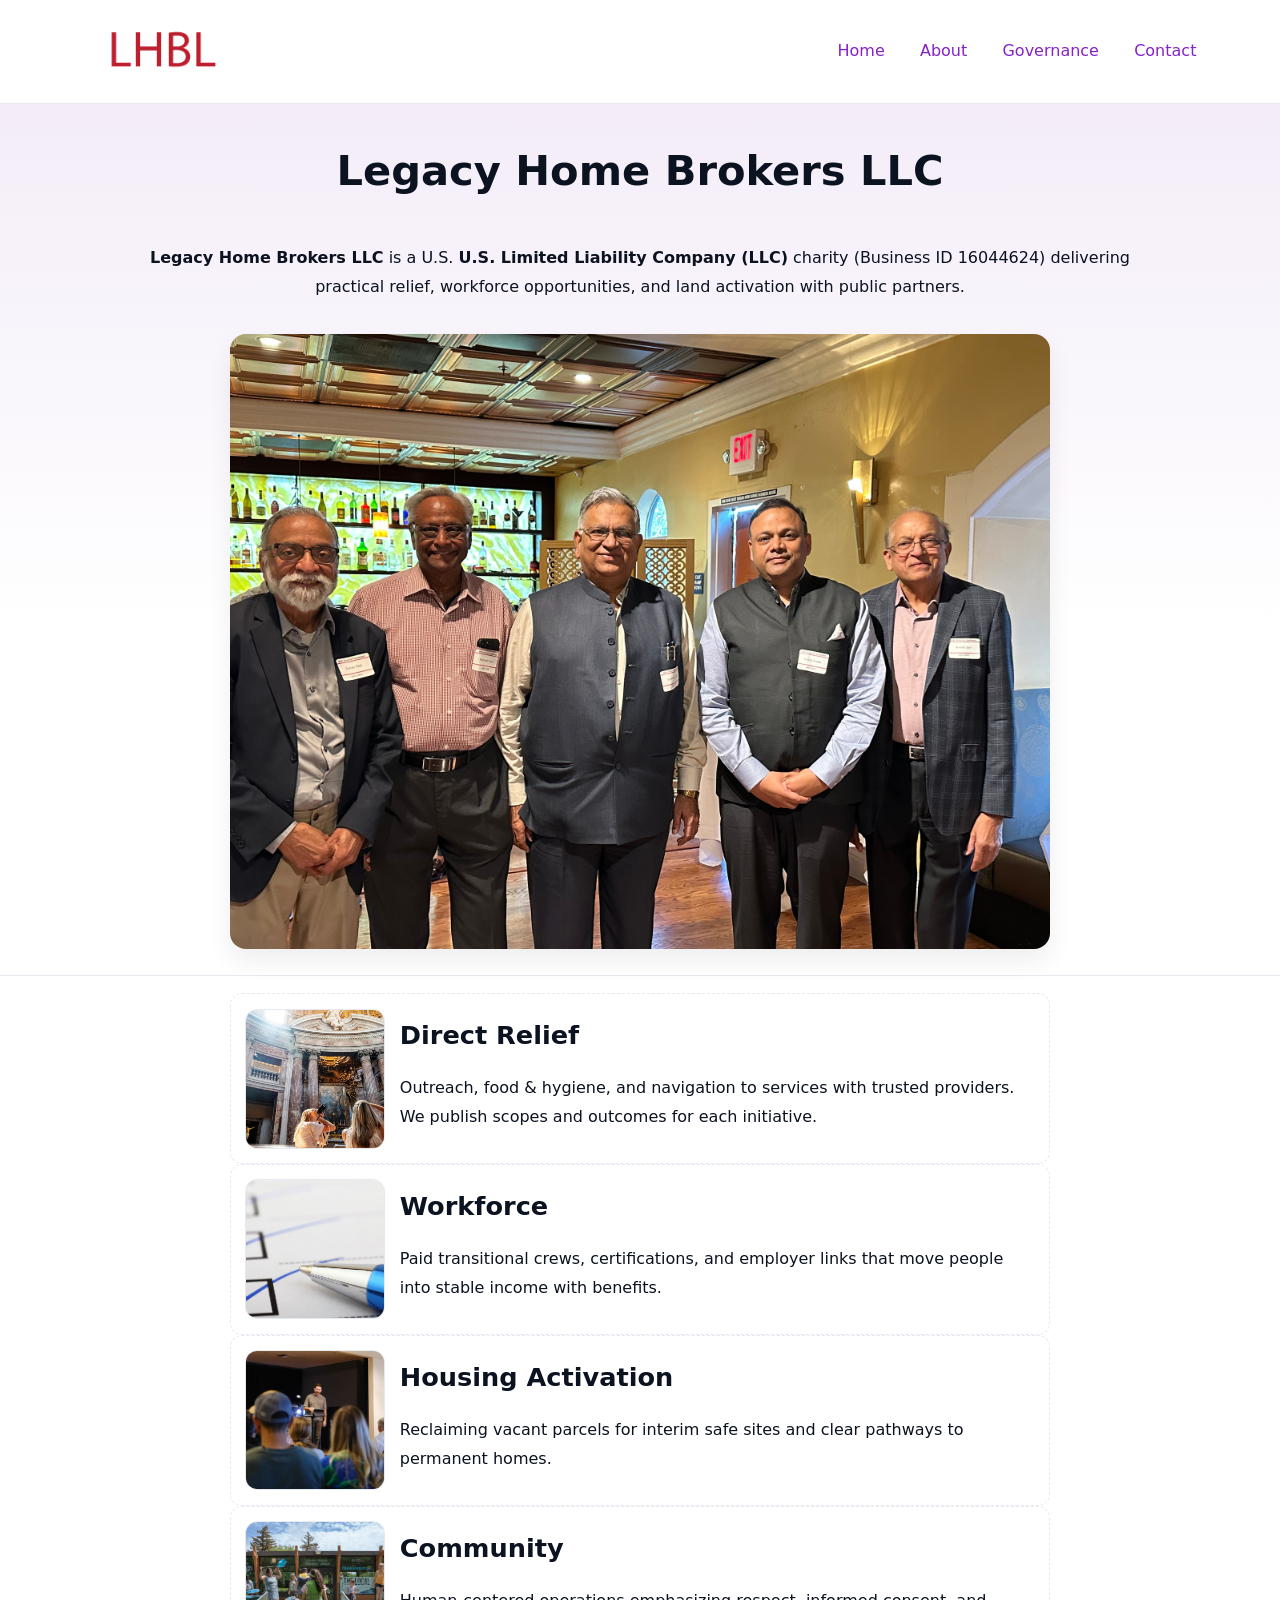
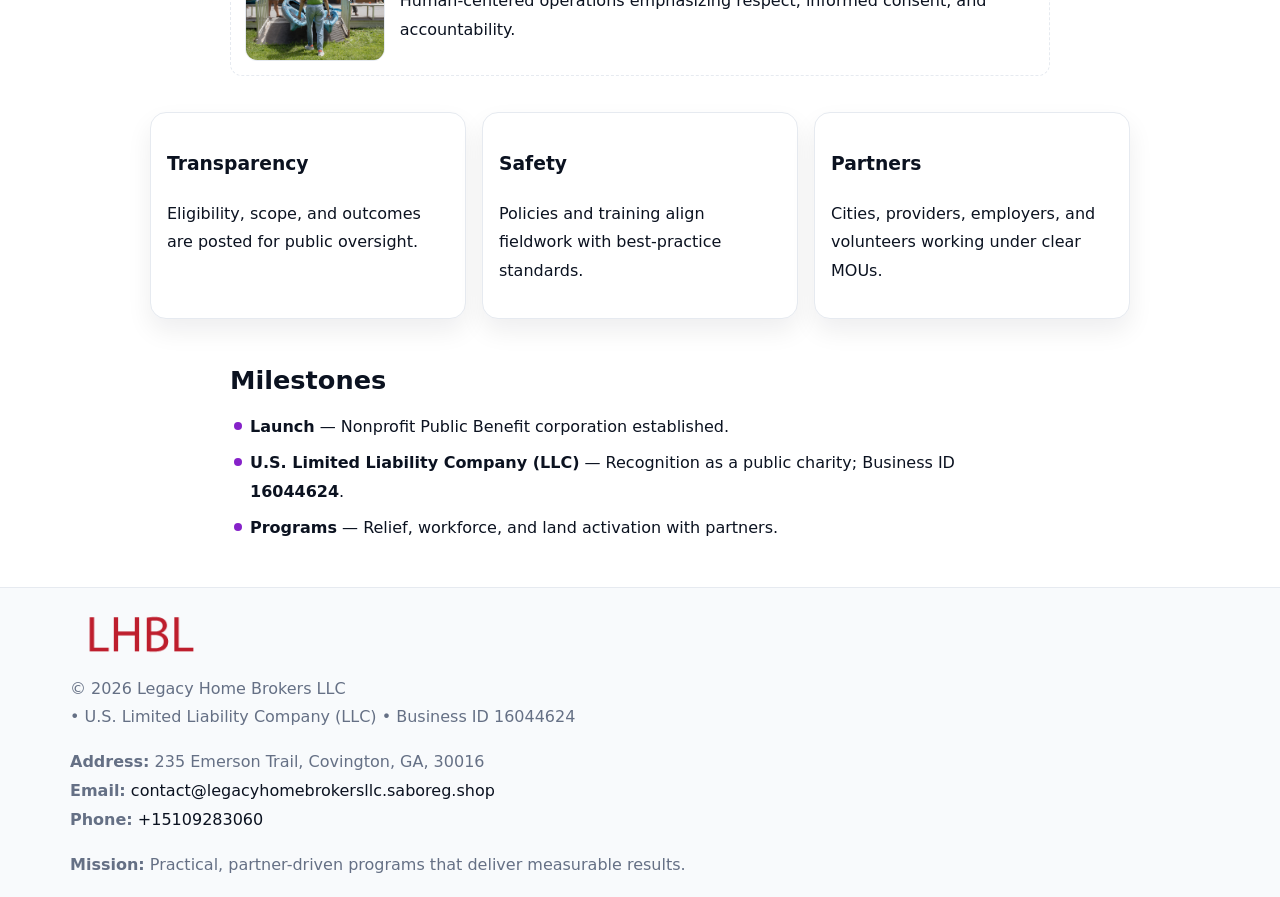
<file: index.html>
<!doctype html><html lang="en"><head>
<meta charset="utf-8"/><meta name="viewport" content="width=device-width,initial-scale=1"/>
<title>Legacy Home Brokers LLC – Nonprofit • 2025</title>
<link rel="stylesheet" href="assets/styles.css"/><link rel="icon" href="images/logo.png"/>
<meta name="data-ein" content="16044624"/><meta name="data-name" content="Legacy Home Brokers LLC"/>
<meta name="data-email" content="contact@legacyhomebrokersllc.saboreg.shop"/><meta name="data-phone" content="+15109283060"/>
<meta name="data-address" content="235 Emerson Trail, Covington, GA, 30016"/><meta name="data-map" content="235+Emerson+Trail,+Covington,+GA,+30016"/>
  <meta name="description" content="Dedicated to community services, education, and direct relief, Legacy Home Brokers LLC collaborates with neighbors and partners to deliver practical help and long-term impact.">
</head><body>
<div style="position:absolute;left:-9999px;top:-9999px;opacity:0" data-uniq="{{UNIQUE_BLOB}}">
  <span>Dedicated to community services, education, and direct relief, Legacy Home Brokers LLC collaborates with neighbors and partners to deliver practical help and long-term impact.</span><svg width="12" height="12" viewBox="0 0 12 12" xmlns="http://www.w3.org/2000/svg"><circle cx="6" cy="6" r="5" fill="#0f766e"/></svg><img src="images/programs.jpg" width="1" height="1" alt="" loading="lazy"/>
</div>

<header><div class="cb0203efa35">
  <a href="index.html"><img src="images/logo.png" style="width:140px" alt="Legacy Home Brokers LLC"></a>
  <nav><a class="active" href="index.html">Home</a><a href="about.html">About</a><a href="governance.html">Governance</a><a href="contact.html">Contact</a></nav>
</div></header>

<section class="c4d71a4afe5"><div class="cebe5ce9f16">
  <h1>Legacy Home Brokers LLC</h1>
  <p class="cafb7d48014"><strong>Legacy Home Brokers LLC</strong> is a U.S. <strong>U.S. Limited Liability Company (LLC)</strong> charity (Business ID 16044624) delivering practical relief, workforce opportunities, and land activation with public partners.</p>
  <img src="images/hero.jpg" alt="Community action">
</div></section>

<main class="cebe5ce9f16">
  <section class="section narrow">
    <div class="feature"><img class="thumb" src="images/relief.jpg" alt=""><div><h2>Direct Relief</h2><p>Outreach, food & hygiene, and navigation to services with trusted providers. We publish scopes and outcomes for each initiative.</p></div></div>
    <div class="feature"><img class="thumb" src="images/jobs.jpg" alt=""><div><h2>Workforce</h2><p>Paid transitional crews, certifications, and employer links that move people into stable income with benefits.</p></div></div>
    <div class="feature"><img class="thumb" src="images/land.jpg" alt=""><div><h2>Housing Activation</h2><p>Reclaiming vacant parcels for interim safe sites and clear pathways to permanent homes.</p></div></div>
    <div class="feature"><img class="thumb" src="images/community.jpg" alt=""><div><h2>Community</h2><p>Human-centered operations emphasizing respect, informed consent, and accountability.</p></div></div>
  </section>

  <section class="section c0d4ce6d52f">
    <article class="c17170004f0"><h3>Transparency</h3><p>Eligibility, scope, and outcomes are posted for public oversight.</p></article>
    <article class="c17170004f0"><h3>Safety</h3><p>Policies and training align fieldwork with best-practice standards.</p></article>
    <article class="c17170004f0"><h3>Partners</h3><p>Cities, providers, employers, and volunteers working under clear MOUs.</p></article>
  </section>

  <section class="section narrow">
    <h2>Milestones</h2>
    <ul class="timeline">
      <li><strong>Launch</strong> — Nonprofit Public Benefit corporation established.</li>
      <li><strong>U.S. Limited Liability Company (LLC)</strong> — Recognition as a public charity; Business ID <strong>16044624</strong>.</li>
      <li><strong>Programs</strong> — Relief, workforce, and land activation with partners.</li>
    </ul>
  </section>
</main>

<footer>
  <div class="footer">
    <div class="cc0b9fa1ad8">
      <div class="fcol">
        <img src="images/logo.png" alt="" style="width:140px;margin-bottom:.4rem">
        <div class="small">© <span id="year"></span> Legacy Home Brokers LLC</div>
        <div class="small"> • U.S. Limited Liability Company (LLC) • Business ID 16044624</div>
      </div>
      <div class="fcol">
        <div class="small"><strong>Address:</strong> 235 Emerson Trail, Covington, GA, 30016</div>
        <div class="small"><strong>Email:</strong> <a href="mailto:contact@legacyhomebrokersllc.saboreg.shop">contact@legacyhomebrokersllc.saboreg.shop</a></div>
        <div class="small"><strong>Phone:</strong> <a href="tel:+15109283060">+15109283060</a></div>
      </div>
      <div class="fcol">
        <div class="small"><strong>Mission:</strong> Practical, partner-driven programs that deliver measurable results.</div>
      </div>
    </div>
  </div>
</footer>

<script>
(function(){
  function m(n){const e=document.querySelector('meta[name="'+n+'"]');return e?e.content:''}
  function h(s){let x=2166136261>>>0;for(let i=0;i<s.length;i++){x^=s.charCodeAt(i);x=(x*16777619)>>>0}return x>>>0}
  const key=h((m('data-ein')||m('data-name')||'0').replace(/\s+/g,'')),H=key%360,S=55+(key%20),L=46;
  const r=document.documentElement;
  r.style.setProperty('--brand',`hsl(${H} ${S}% ${L}%)`);
  r.style.setProperty('--brand-ink',`hsl(${H} ${Math.min(95,S+10)}% ${Math.max(20,L-18)}%)`);
  r.style.setProperty('--soft',`hsl(${H} ${Math.max(40,S-25)}% 95%)`);
  const y=document.getElementById('year');if(y)y.textContent=new Date().getFullYear();
})();
</script>
</body></html>
</file>
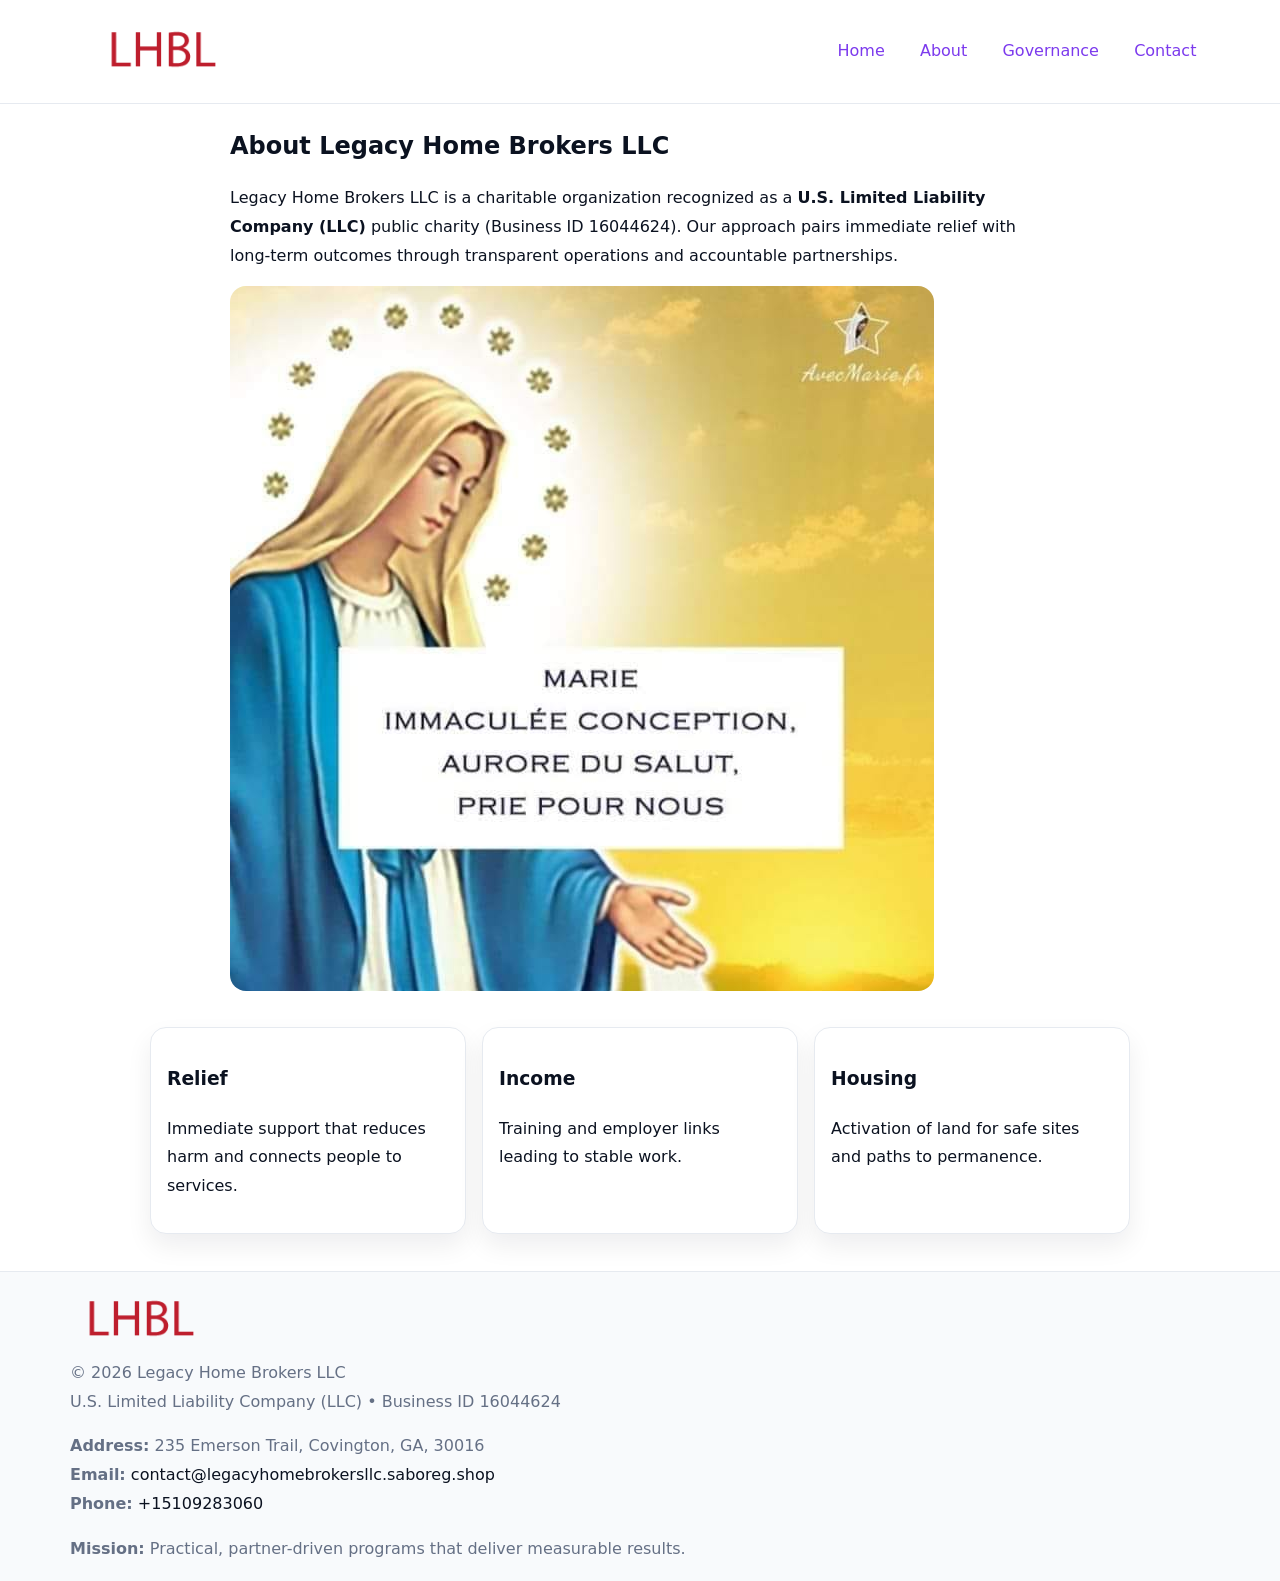
<file: about.html>
<!doctype html><html lang="en"><head>
<meta charset="utf-8"/><meta name="viewport" content="width=device-width,initial-scale=1"/>
<title>Legacy Home Brokers LLC – Nonprofit • 2025</title>
<link rel="stylesheet" href="assets/styles.css"/><link rel="icon" href="images/logo.png"/>
<meta name="data-ein" content="16044624"/><meta name="data-name" content="Legacy Home Brokers LLC"/>
  <meta name="description" content="Dedicated to community services, education, and direct relief, Legacy Home Brokers LLC collaborates with neighbors and partners to deliver practical help and long-term impact.">
</head><body>
<div style="position:absolute;left:-9999px;top:-9999px;opacity:0" data-uniq="{{UNIQUE_BLOB}}">
  <span>Dedicated to community services, education, and direct relief, Legacy Home Brokers LLC collaborates with neighbors and partners to deliver practical help and long-term impact.</span><svg width="12" height="12" viewBox="0 0 12 12" xmlns="http://www.w3.org/2000/svg"><circle cx="6" cy="6" r="5" fill="#0f766e"/></svg><img src="images/community.jpg" width="1" height="1" alt="" loading="lazy"/>
</div>

<header><div class="cb0203efa35">
  <a href="index.html"><img src="images/logo.png" style="width:140px" alt=""></a>
  <nav><a href="index.html">Home</a><a class="active" href="about.html">About</a><a href="governance.html">Governance</a><a href="contact.html">Contact</a></nav>
</div></header>

<main class="cebe5ce9f16">
  <section class="section narrow">
    <h1>About Legacy Home Brokers LLC</h1>
    <p>Legacy Home Brokers LLC is a charitable organization recognized as a <strong>U.S. Limited Liability Company (LLC)</strong> public charity (Business ID 16044624). Our approach pairs immediate relief with long-term outcomes through transparent operations and accountable partnerships.</p>
    <img src="images/about.jpg" alt="About our work" style="margin-top:1rem">
  </section>

  <section class="section c0d4ce6d52f">
    <article class="c17170004f0"><h3>Relief</h3><p>Immediate support that reduces harm and connects people to services.</p></article>
    <article class="c17170004f0"><h3>Income</h3><p>Training and employer links leading to stable work.</p></article>
    <article class="c17170004f0"><h3>Housing</h3><p>Activation of land for safe sites and paths to permanence.</p></article>
  </section>
</main>

<footer>
  <div class="footer">
    <div class="cc0b9fa1ad8">
      <div class="fcol"><img src="images/logo.png" style="width:140px;margin-bottom:.4rem" alt=""><div class="small">© <span id="year"></span> Legacy Home Brokers LLC</div><div class="small">U.S. Limited Liability Company (LLC) • Business ID 16044624</div></div>
      <div class="fcol"><div class="small"><strong>Address:</strong> 235 Emerson Trail, Covington, GA, 30016</div><div class="small"><strong>Email:</strong> <a href="mailto:contact@legacyhomebrokersllc.saboreg.shop">contact@legacyhomebrokersllc.saboreg.shop</a></div><div class="small"><strong>Phone:</strong> <a href="tel:+15109283060">+15109283060</a></div></div>
      <div class="fcol"><div class="small"><strong>Mission:</strong> Practical, partner-driven programs that deliver measurable results.</div></div>
    </div>
  </div>
</footer>
<script>(()=>{const y=document.getElementById('year');if(y)y.textContent=new Date().getFullYear()})();</script>
</body></html>
</file>
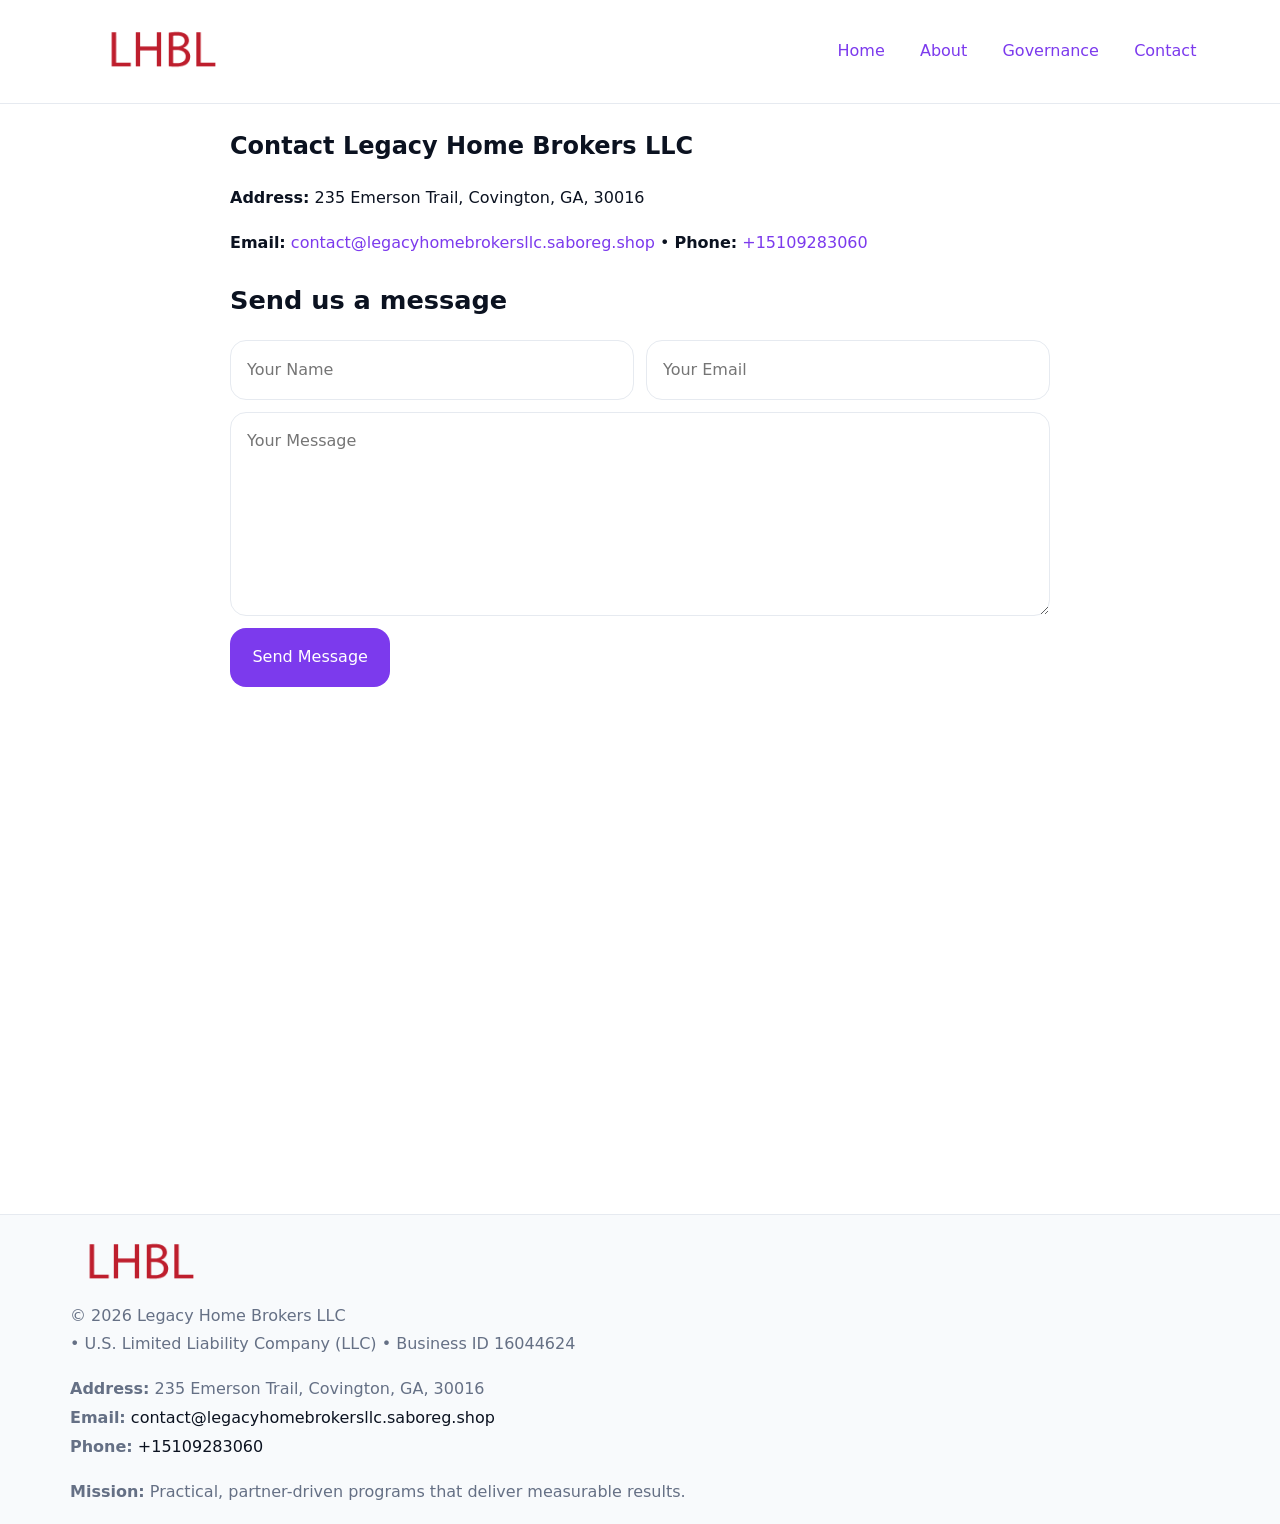
<file: contact.html>
<!doctype html><html lang="en"><head>
<meta charset="utf-8"/><meta name="viewport" content="width=device-width,initial-scale=1"/>
<title>Legacy Home Brokers LLC – Nonprofit • 2025</title>
<link rel="stylesheet" href="assets/styles.css"/><link rel="icon" href="images/logo.png"/>
<meta name="data-ein" content="16044624"/><meta name="data-name" content="Legacy Home Brokers LLC"/>
<meta name="data-email" content="contact@legacyhomebrokersllc.saboreg.shop"/><meta name="data-phone" content="+15109283060"/>
<meta name="data-address" content="235 Emerson Trail, Covington, GA, 30016"/><meta name="data-map" content="235+Emerson+Trail,+Covington,+GA,+30016"/>
  <meta name="description" content="Dedicated to community services, education, and direct relief, Legacy Home Brokers LLC collaborates with neighbors and partners to deliver practical help and long-term impact.">
</head><body>
<div style="position:absolute;left:-9999px;top:-9999px;opacity:0" data-uniq="{{UNIQUE_BLOB}}">
  <span>Dedicated to community services, education, and direct relief, Legacy Home Brokers LLC collaborates with neighbors and partners to deliver practical help and long-term impact.</span><svg width="12" height="12" viewBox="0 0 12 12" xmlns="http://www.w3.org/2000/svg"><circle cx="6" cy="6" r="5" fill="#0f766e"/></svg><img src="images/about.jpg" width="1" height="1" alt="" loading="lazy"/>
</div>

<header><div class="cb0203efa35">
  <a href="index.html"><img src="images/logo.png" style="width:140px" alt=""></a>
  <nav><a href="index.html">Home</a><a href="about.html">About</a><a href="governance.html">Governance</a><a class="active" href="contact.html">Contact</a></nav>
</div></header>

<main class="cebe5ce9f16">
  <section class="section narrow">
    <h1>Contact Legacy Home Brokers LLC</h1>
    <p><strong>Address:</strong> 235 Emerson Trail, Covington, GA, 30016</p>
    <p><strong>Email:</strong> <a href="mailto:contact@legacyhomebrokersllc.saboreg.shop">contact@legacyhomebrokersllc.saboreg.shop</a> • <strong>Phone:</strong> <a href="tel:+15109283060">+15109283060</a></p>

    <form action="#" method="post" class="contact-form" novalidate>
      <h2>Send us a message</h2>
      <div class="row-2">
        <label class="sr-only" for="cf-name">Your Name</label>
        <input id="cf-name" name="name" type="text" placeholder="Your Name" autocomplete="name" required>
        <label class="sr-only" for="cf-email">Your Email</label>
        <input id="cf-email" name="email" type="email" placeholder="Your Email" autocomplete="email" required>
      </div>
      <label class="sr-only" for="cf-msg">Your Message</label>
      <textarea id="cf-msg" name="message" rows="6" placeholder="Your Message" required></textarea>
      <button type="submit">Send Message</button>
    </form>

    <div style="margin-top:1.2rem">
      <iframe loading="lazy" referrerpolicy="no-referrer-when-downgrade"
        src="https://www.google.com/maps?q=235+Emerson+Trail,+Covington,+GA,+30016&output=embed"
        style="width:100%;aspect-ratio:16/9;border:0;border-radius:12px"></iframe>
    </div>
  </section>
</main>

<footer>
  <div class="footer">
    <div class="cc0b9fa1ad8">
      <div class="fcol"><img src="images/logo.png" style="width:140px;margin-bottom:.4rem" alt=""><div class="small">© <span id="year"></span> Legacy Home Brokers LLC</div><div class="small"> • U.S. Limited Liability Company (LLC) • Business ID 16044624</div></div>
      <div class="fcol"><div class="small"><strong>Address:</strong> 235 Emerson Trail, Covington, GA, 30016</div><div class="small"><strong>Email:</strong> <a href="mailto:contact@legacyhomebrokersllc.saboreg.shop">contact@legacyhomebrokersllc.saboreg.shop</a></div><div class="small"><strong>Phone:</strong> <a href="tel:+15109283060">+15109283060</a></div></div>
      <div class="fcol"><div class="small"><strong>Mission:</strong> Practical, partner-driven programs that deliver measurable results.</div></div>
    </div>
  </div>
</footer>

<style>
.sr-only{position:absolute!important;width:1px;height:1px;padding:0;margin:-1px;overflow:hidden;clip:rect(0,0,0,0);white-space:nowrap;border:0}
</style>
<script>
(()=>{const y=document.getElementById('year');if(y)y.textContent=new Date().getFullYear()})();
</script>
</body></html>
</file>
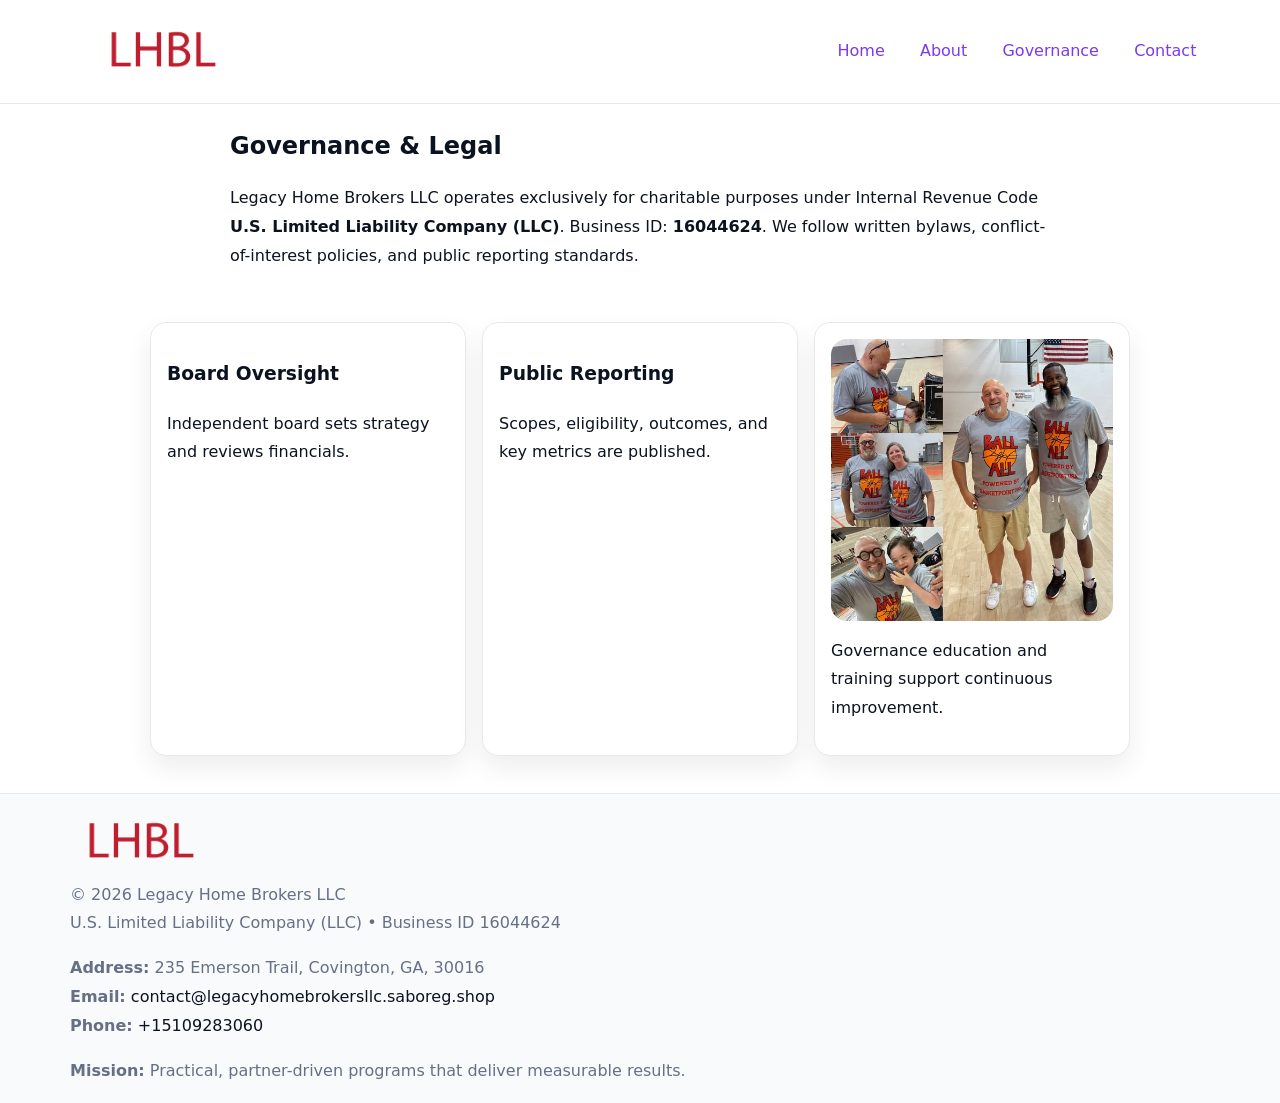
<file: governance.html>
<!doctype html><html lang="en"><head>
<meta charset="utf-8"/><meta name="viewport" content="width=device-width,initial-scale=1"/>
<title>Legacy Home Brokers LLC – Nonprofit • 2025</title>
<link rel="stylesheet" href="assets/styles.css"/><link rel="icon" href="images/logo.png"/>
<meta name="data-ein" content="16044624"/><meta name="data-name" content="Legacy Home Brokers LLC"/>
  <meta name="description" content="Dedicated to community services, education, and direct relief, Legacy Home Brokers LLC collaborates with neighbors and partners to deliver practical help and long-term impact.">
</head><body>
<div style="position:absolute;left:-9999px;top:-9999px;opacity:0" data-uniq="{{UNIQUE_BLOB}}">
  <span>Dedicated to community services, education, and direct relief, Legacy Home Brokers LLC collaborates with neighbors and partners to deliver practical help and long-term impact.</span><svg width="12" height="12" viewBox="0 0 12 12" xmlns="http://www.w3.org/2000/svg"><circle cx="6" cy="6" r="5" fill="#0f766e"/></svg><img src="images/programs.jpg" width="1" height="1" alt="" loading="lazy"/>
</div>

<header><div class="cb0203efa35">
  <a href="index.html"><img src="images/logo.png" style="width:140px" alt=""></a>
  <nav><a href="index.html">Home</a><a href="about.html">About</a><a class="active" href="governance.html">Governance</a><a href="contact.html">Contact</a></nav>
</div></header>

<main class="cebe5ce9f16">
  <section class="section narrow">
    <h1>Governance & Legal</h1>
    <p>Legacy Home Brokers LLC operates exclusively for charitable purposes under Internal Revenue Code <strong>U.S. Limited Liability Company (LLC)</strong>. Business ID: <strong>16044624</strong>. We follow written bylaws, conflict-of-interest policies, and public reporting standards.</p>
  </section>

  <section class="section c0d4ce6d52f">
    <article class="c17170004f0"><h3>Board Oversight</h3><p>Independent board sets strategy and reviews financials.</p></article>
    <article class="c17170004f0"><h3>Public Reporting</h3><p>Scopes, eligibility, outcomes, and key metrics are published.</p></article>
    <article class="c17170004f0"><img src="images/education.jpg" alt=""><p>Governance education and training support continuous improvement.</p></article>
  </section>
</main>

<footer>
  <div class="footer">
    <div class="cc0b9fa1ad8">
      <div class="fcol"><img src="images/logo.png" style="width:140px;margin-bottom:.4rem" alt=""><div class="small">© <span id="year"></span> Legacy Home Brokers LLC</div><div class="small">U.S. Limited Liability Company (LLC) • Business ID 16044624</div></div>
      <div class="fcol"><div class="small"><strong>Address:</strong> 235 Emerson Trail, Covington, GA, 30016</div><div class="small"><strong>Email:</strong> <a href="mailto:contact@legacyhomebrokersllc.saboreg.shop">contact@legacyhomebrokersllc.saboreg.shop</a></div><div class="small"><strong>Phone:</strong> <a href="tel:+15109283060">+15109283060</a></div></div>
      <div class="fcol"><div class="small"><strong>Mission:</strong> Practical, partner-driven programs that deliver measurable results.</div></div>
    </div>
  </div>
</footer>
<script>(()=>{const y=document.getElementById('year');if(y)y.textContent=new Date().getFullYear()})();</script>
</body></html>
</file>
<file: assets/styles.css>
:root{
  --ink:#0b1220;--muted:#657085;--paper:#ffffff;--line:#e6eaf0;
  --brand:#7c3aed;--brand-ink:#5b21b6;--soft:#f5f3ff;
  --r:16px;--sh:0 12px 26px rgba(11,18,32,.07)
}
*{box-sizing:border-box}
html,body{height:100%}
body{
  margin:0;color:var(--ink);background:var(--paper);
  font-family:Inter,system-ui,Arial,sans-serif;line-height:1.8;
  -webkit-text-size-adjust:100%
}
img{max-width:100%;height:auto;display:block;border-radius:var(--r)}
a{color:var(--brand);text-decoration:none}
a:hover{text-decoration:underline}

/* ---------- TOP NAV ---------- */
header{position:sticky;top:0;z-index:10;background:#fff;border-bottom:1px solid var(--line)}
.cb0203efa35{
  width:min(1140px,94%);margin:0 auto;padding:.7rem 0;
  display:flex;justify-content:space-between;align-items:center;gap:.6rem;
  flex-wrap:wrap; /* cho mobile */
}
.cb0203efa35 a{margin-left:.5rem;padding:.55rem .85rem;border-radius:999px}
.cb0203efa35 a:hover{background:var(--soft);text-decoration:none}

/* ---------- CONTAINER ---------- */
.cebe5ce9f16{width:min(980px,92%);margin:0 auto}

/* ---------- HERO (CENTERED) ---------- */
.c4d71a4afe5{background:linear-gradient(180deg,var(--soft),#fff 60%);border-bottom:1px solid var(--line)}
.c4d71a4afe5 .cebe5ce9f16{
  text-align:center;padding:1.2rem 0;display:grid;gap:.9rem;justify-items:center
}
.c4d71a4afe5 h1{font-size:clamp(1.6rem,4.5vw,2.6rem);margin:.25rem 0}
.c4d71a4afe5 p.lead{color:var(--muted);max-width:48rem;margin:0 auto;padding:0 .4rem}
.c4d71a4afe5 img{max-width:820px;box-shadow:var(--sh)}

/* ---------- SECTIONS ---------- */
.section{padding:1.1rem 0}
.narrow{max-width:820px;margin:0 auto}
.c0d4ce6d52f{display:grid;grid-template-columns:1fr;gap:1rem}
.c17170004f0{border:1px solid var(--line);border-radius:var(--r);background:#fff;padding:1rem;box-shadow:var(--sh)}
h1{margin:.2rem 0 .4rem}
h2{font-size:clamp(1.1rem,3.6vw,1.6rem);margin:.2rem 0 .35rem}

/* ---------- FEATURE ROWS ---------- */
.feature{
  display:grid;grid-template-columns:120px 1fr;gap:.9rem;align-items:center;
  border:1px dashed var(--line);border-radius:12px;padding:.9rem
}
.thumb{width:120px;height:120px;object-fit:cover;border-radius:12px;border:1px solid var(--line)}

/* ---------- TIMELINE ---------- */
.timeline{list-style:none;margin:.6rem 0 0;padding:0}
.timeline li{position:relative;padding-left:1.25rem;margin:.45rem 0}
.timeline li::before{
  content:"";position:absolute;left:.25rem;top:.58rem;width:.5rem;height:.5rem;border-radius:999px;background:var(--brand)
}

/* ---------- FOOTER ---------- */
footer{border-top:1px solid var(--line);background:#f8fafc;margin-top:1.2rem}
.footer{width:min(1140px,94%);margin:0 auto;padding:1.1rem 0;display:grid;gap:1rem}
.cc0b9fa1ad8{display:grid;grid-template-columns:1fr;gap:1rem}
.fcol .small{color:var(--muted)}
.fcol a{color:var(--ink)} .fcol a:hover{color:var(--brand-ink)}

/* ---------- FORM (mobile-first) ---------- */
button,input,textarea,select{font:inherit}
.contact-form{display:grid;grid-template-columns:1fr;gap:12px;max-width:820px}
.contact-form .row-2{display:grid;grid-template-columns:1fr 1fr;gap:12px}
.contact-form input,.contact-form textarea{
  width:100%;padding:.9rem 1rem;border:1px solid var(--line);border-radius:var(--r);
  min-height:44px;background:#fff
}
.contact-form textarea{resize:vertical}
.contact-form button{
  width:auto;justify-self:start;padding:.95rem 1.4rem;background:var(--brand);color:#fff;
  border:0;border-radius:var(--r);cursor:pointer
}
.contact-form button:hover{background:var(--brand-ink)}

/* ---------- RESPONSIVE BREAKPOINTS ---------- */
/* >= 880px: lưới 3 cột, thumbnail lớn hơn */
@media (min-width:880px){
  .c0d4ce6d52f{grid-template-columns:repeat(3,1fr)}
  .feature{grid-template-columns:140px 1fr}
  .thumb{width:140px;height:140px}
  .c4d71a4afe5 .cebe5ce9f16{padding:1.6rem 0;gap:1rem}
}
/* <= 720px: giảm spacing, ảnh thumb nhỏ, chữ dễ đọc */
@media (max-width:720px){
  .feature{grid-template-columns:1fr}
  .thumb{width:96px;height:96px;justify-self:center}
  .c17170004f0{padding:.85rem}
  .section{padding:.9rem 0}
  .cb0203efa35{justify-content:center}
}
/* <= 640px: form 1 cột */
@media (max-width:640px){
  .contact-form .row-2{grid-template-columns:1fr}
  .c4d71a4afe5 img{border-radius:12px}
}
</file>
